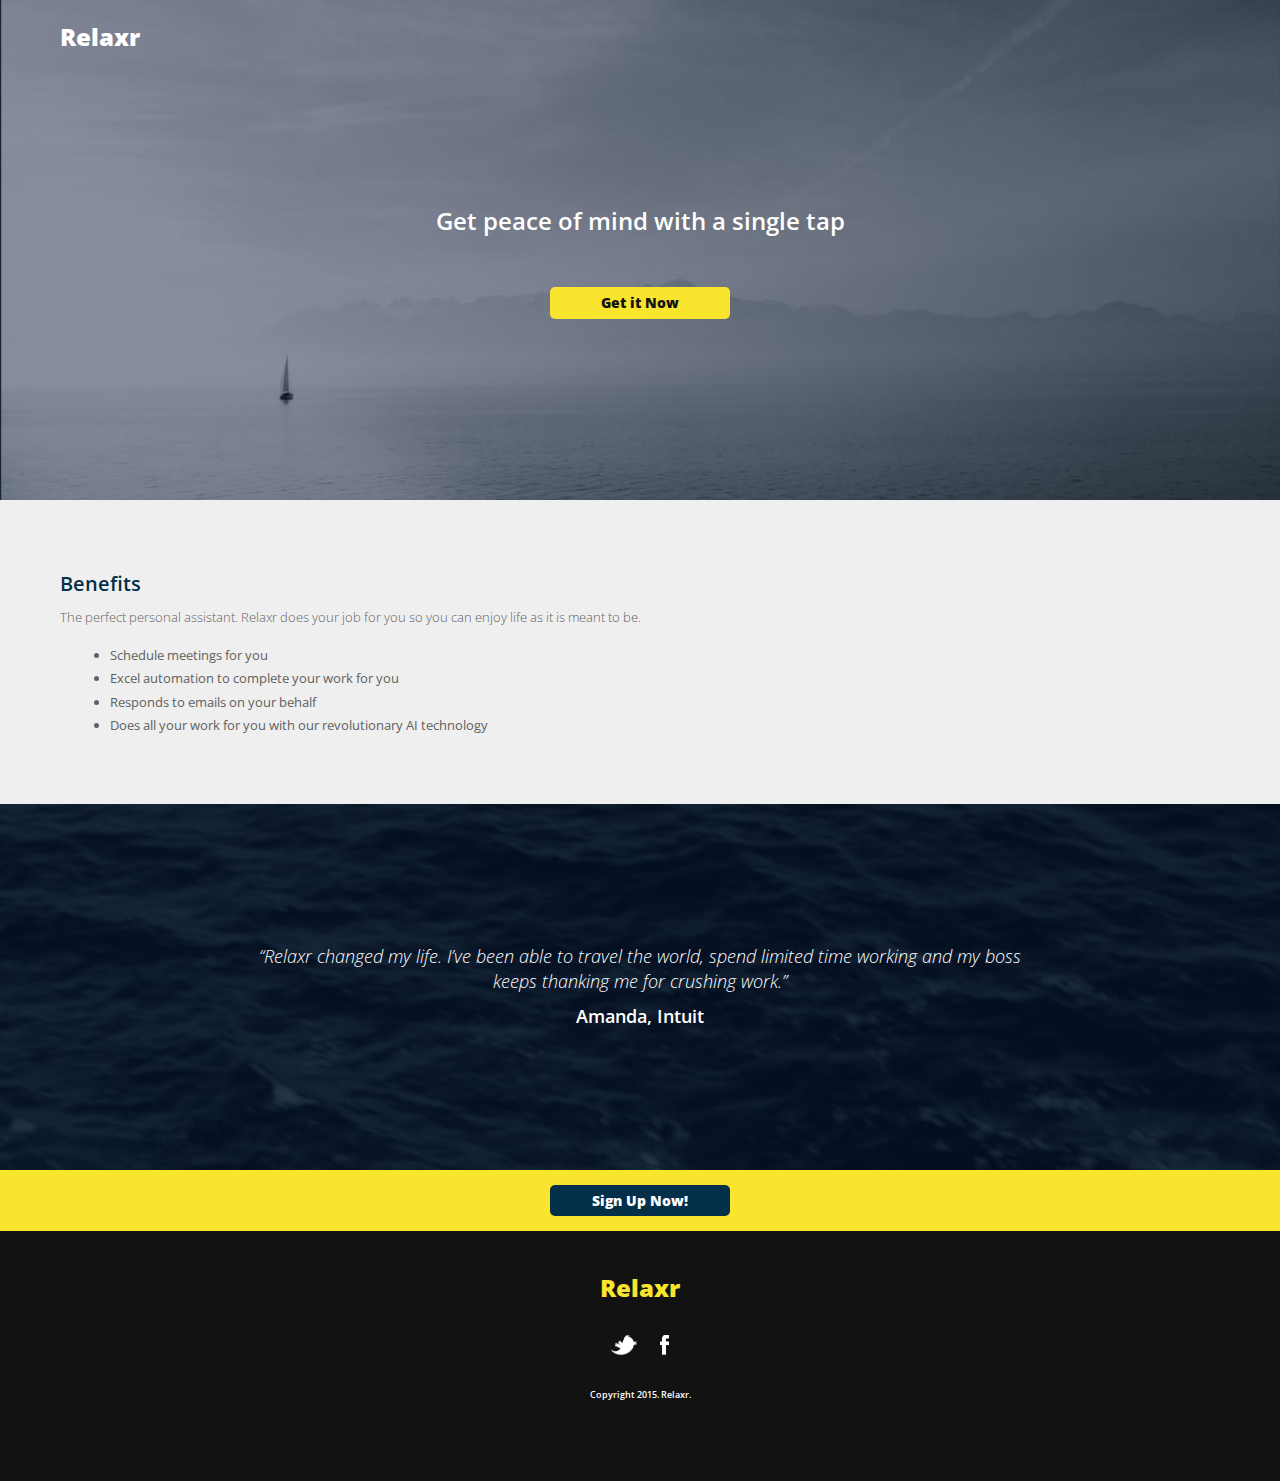
<file: index.html>
<!DOCTYPE html>
<html lang="en">
	<head>
    	<meta charset="utf-8">
    	<meta name="description" content="Your description goes here">
    	<meta name="keywords" content="one, two, three">
		<title>Relaxr landing page</title>
		<link rel="stylesheet" href="css/reset.css">
		<link rel="stylesheet" href="css/style.css">
		<link href="https://fonts.googleapis.com/css?family=Open+Sans:300italic,300,600,800" rel="stylesheet">
	</head>
	<body class="index">
		<div id="container">
			<header class="home">
				<h1>Relaxr</h1>
				<h2>Get peace of mind with a single tap</h2>
				<a href="" class="button">Get it Now</a>
			</header>
			<section class="benefits">
				<h3>Benefits</h3>
				<p>The perfect personal assistant. Relaxr does your job for you so you can enjoy life as it is meant to be.</p>
				<ul>
					<li>Schedule meetings for you</li>
					<li>Excel automation to complete your work for you</li>
					<li>Responds to emails on your behalf</li>
					<li>Does all your work for you with our revolutionary AI technology</li>
				</ul>
			</section>
			<section class="testimonial">
				<blockquote cite="http://">
					“Relaxr changed my life. I’ve been able to travel the world, spend limited time working and my boss keeps thanking me for crushing work.”
				</blockquote>
				<span>Amanda, Intuit</span>
			</section>
			<aside class="stripe">
				<a href="#" class="button sign-up">Sign Up Now!</a>
			</aside>
			<footer>
				<h1>Relaxr</h1>
				<nav>
					<ul>
						<li><a href="https://twitter.com/"><img src="images/twitter.png" alt="Twitter"></a></li>
						<li><a href="https://www.facebook.com/"><img src="images/facebook.png" alt="Facebook"></a></li>
					</ul>
				</nav>
				<span>Copyright 2015. Relaxr.</span>
			</footer>
		</div>
	</body>
</html>
</file>
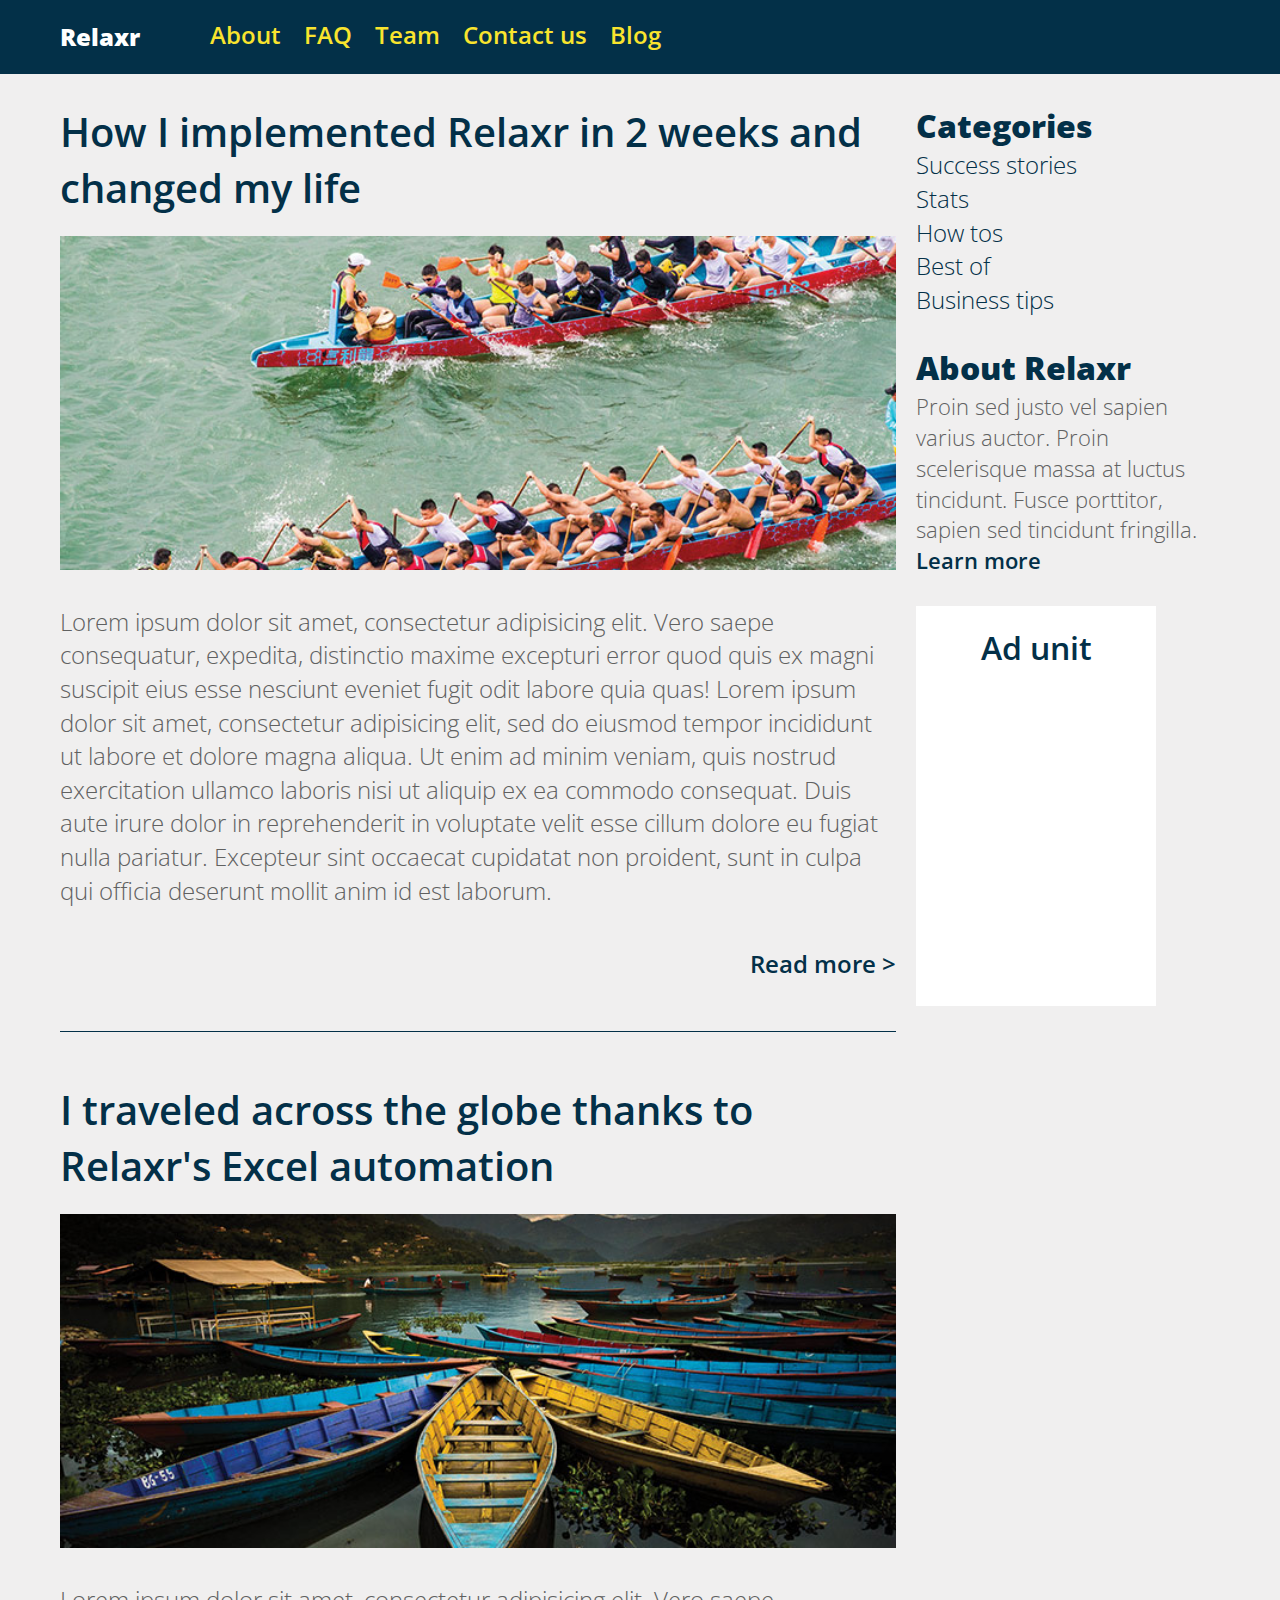
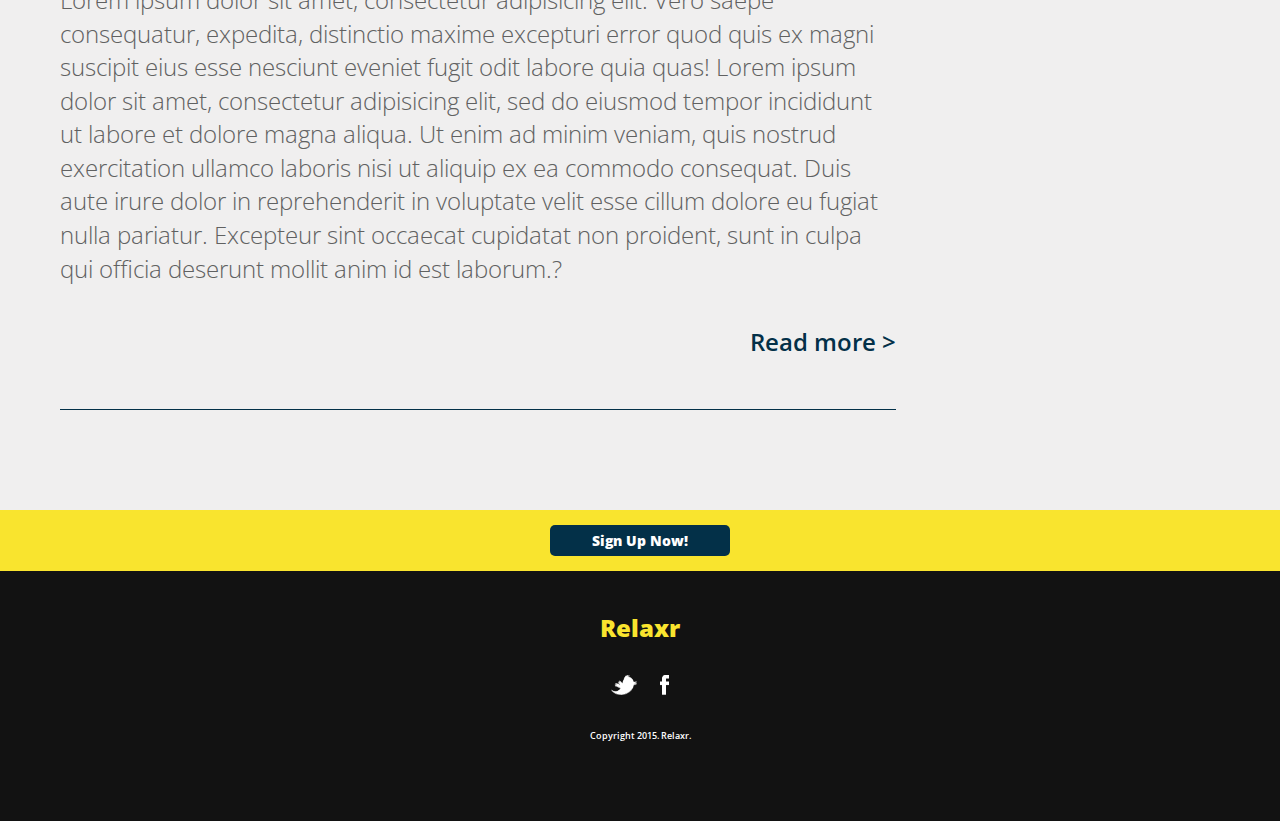
<file: blog.html>
<!DOCTYPE html>
<html lang="en">
	<head>
		<meta charset="utf-8">
		<meta name="description" content="Your description goes here">
		<meta name="keywords" content="one, two, three">
	<title>Relaxr blog page</title>
	<link rel="stylesheet" href="css/reset.css">
	<link rel="stylesheet" href="css/style.css">
	<link href="https://fonts.googleapis.com/css?family=Open+Sans:300italic,300,600,800" rel="stylesheet">
	</head>
	<body>
		<div id="container">
			<header>
				<nav class="primary_nav">
					<h1>Relaxr</h1>
					<ul>
						<li><a href="#">About</a></li>
						<li><a href="#">FAQ</a></li>
						<li><a href="#">Team</a></li>
						<li><a href="#">Contact us</a></li>
						<li><a href="#">Blog</a></li>
					</ul>
				</nav>
			</header>
			<div class="main_container">
				<section class="main">
					<div class="post_1">
						<h2>How I implemented Relaxr in 2 weeks and changed my life</h2>
						<img src="images/blog_photo1.jpg" alt="photo_01">
						<p>Lorem ipsum dolor sit amet, consectetur adipisicing elit. Vero saepe consequatur, expedita, distinctio maxime excepturi error quod quis ex magni suscipit eius esse nesciunt eveniet fugit odit labore quia quas! Lorem ipsum dolor sit amet, consectetur adipisicing elit, sed do eiusmod tempor incididunt ut labore et dolore magna aliqua. Ut enim ad minim veniam, quis nostrud exercitation ullamco laboris nisi ut aliquip ex ea commodo consequat. Duis aute irure dolor in reprehenderit in voluptate velit esse cillum dolore eu fugiat nulla pariatur. Excepteur sint occaecat cupidatat non proident, sunt in culpa qui officia deserunt mollit anim id est laborum.</p>
						<span><a href="">Read more ></a></span>
					</div>
					<div class="post_2">
						<h2>I traveled across the globe thanks to Relaxr's Excel automation</h2>
						<img src="images/blog_photo2.jpg" alt="photo_02">
						<p>Lorem ipsum dolor sit amet, consectetur adipisicing elit. Vero saepe consequatur, expedita, distinctio maxime excepturi error quod quis ex magni suscipit eius esse nesciunt eveniet fugit odit labore quia quas! Lorem ipsum dolor sit amet, consectetur adipisicing elit, sed do eiusmod tempor incididunt ut labore et dolore magna aliqua. Ut enim ad minim veniam, quis nostrud exercitation ullamco laboris nisi ut aliquip ex ea commodo consequat. Duis aute irure dolor in reprehenderit in voluptate velit esse cillum dolore eu fugiat nulla pariatur. Excepteur sint occaecat cupidatat non proident, sunt in culpa qui officia deserunt mollit anim id est laborum.?</p>
						<span><a href="#">Read more ></a></span>
					</div>
				</section>
				<section class="side">
					<div class="categories">
						<nav>
							<h3>Categories</h3>
							<ul>
								<li><a href="#">Success stories</a></li>
								<li><a href="#">Stats</a></li>
								<li><a href="#">How tos</a></li>
								<li><a href="#">Best of</a></li>
								<li><a href="#">Business tips</a></li>
							</ul>
						</nav>
					</div>
					<div class="about_relaxr">
							<h3>About Relaxr</h3>
							<p>Proin sed justo vel sapien varius auctor. Proin scelerisque massa at luctus tincidunt. Fusce porttitor, sapien sed tincidunt fringilla.</p>
							<span><a href="#">Learn more</a></span>
					</div>
					<div class="ad">
						<span>Ad unit</span>
					</div>
				</section>
				<section class="clear">
				</section>
			</div>
			</div>
			<div class="clear">
			</div>
			<aside class="stripe">
				<a href="#" class="button sign-up">Sign Up Now!</a>
			</aside>
			<footer>
				<h1>Relaxr</h1>
				<nav>
					<ul>
						<li><a href="https://twitter.com/"><img src="images/twitter.png" alt="Twitter"></a></li>
						<li><a href="https://www.facebook.com/"><img src="images/facebook.png" alt="Facebook"></a></li>
					</ul>
				</nav>
				<span>Copyright 2015. Relaxr.</span>
			</footer>
		</div>
	</body>
</html>
</file>
<file: css/style.css>
/*
Project Name: Blank Template
Client: Your Client
Author: Your Name
Developer @GA in NYC
*/


/******************************************
/* SETUP
/*******************************************/

/* Box Model Hack */
* {
     -moz-box-sizing: border-box; /* Firexfox */
     -webkit-box-sizing: border-box; /* Safari/Chrome/iOS/Android */
     box-sizing: border-box; /* IE */
}

/* Clear fix hack */
.clearfix:after {
     content: ".";
     display: block;
     clear: both;
     visibility: hidden;
     line-height: 0;
     height: 0;
}

.clear {
  clear: both;
}

.alignright {
  float: right;
  padding: 0 0 10px 10px; /* note the padding around a right floated image */
}

.alignleft {
  float: left;
  padding: 0 10px 10px 0; /* note the padding around a left floated image */
}

/******************************************
/* BASE STYLES
/*******************************************/

body.index {
  background: url(../images/header_bg.jpg) no-repeat center top rgb(134,141,157);
  background-size: cover;
}

body {
  color: #000;
  font-size: 12px;
  line-height: 1.4;
  font-family: 'Open Sans', sans-serif;
  margin: 0 auto;
  background-color: #f0efef;
}


/******************************************
/* LAYOUT
/*******************************************/

/* Center the container */
#container {
  width: 100%;
  margin: auto;
  height: 500px;

}

.home {
  text-align: center;
  height: 500px;
}

header h1 {
  font-weight: 800;
  font-size: 24px;
  text-align: left;
  color: #FFF;
  padding: 20px 60px;
}

.home h2 {
  font-weight: 600;
  font-size: 24px;
  color: #FFF;
  text-align: center;
  padding: 0;
  margin-top: 130px;
  margin-bottom: 50px;
}

.button {
  font-weight: 800;
  font-size: 14px;
  text-decoration: none;
  color: #121212;
  background-color: #f9e42e;
  padding: 6px 40px;
  border-radius: 5px;
  text-align: center;
  margin-left: auto;
  margin-right: auto;
  display:block;
  width: 180px;
}

.benefits {
  background-color: #f0efef;
  width: 100%;
  padding-left: 60px;
  display: block;
}

.benefits h3 {
  font-weight: 600;
  font-size: 20px;
  color: #033048;
  padding-top: 70px;
}

p {
  font-weight: 300;
  font-size: 13px;
  color: #606161;
}

.benefits p {
  margin-top: 10px;
  margin-right: 300px;
}


.benefits ul {
  margin-top: 20px;
  font-size: 13px;
  padding-bottom: 70px;
}

.benefits li {
  color: #606161;
  margin-top: 5px;
  margin-left: 50px;
  margin-right:200px;
}

.testimonial {
  background: url(../images/testimonial_bg.jpg) no-repeat center top rgb(134,141,157);
  background-size: cover;
  width: 100%;
}

blockquote {
  color: #FFF;
  text-align: center;
  font-size: 18px;
  font-weight: 300;
  font-style: italic;
  padding: 140px 250px 10px 250px;
}

.testimonial span {
  text-align: center;
  font-size: 18px;
  font-weight: 600;
  color: #FFF;
  display: block;
  padding-bottom: 140px;
}

.stripe {
  background-color: #f9e42e;
  display: block;
  width: 100%;
  padding-top: 15px;
  padding-bottom: 15px;
}

.button.sign-up {
  background-color: #033048;
  color: #FFF;
  display: block;
}

footer h1 {
  padding-top: 40px;
}

footer {
  text-align: center;
  background-color: #121212;
  height: 250px;
  margin: 0;
  width: 100%;
}

footer ul {
  margin-top: 20px;
}

footer li {
  display: inline-block;
}

li a img {
  height: 20px;
  margin: 10px;
}

footer h1 {
  font-weight: 800;
  font-size: 24px;
  text-align: center;
  color: #f9e42e;
}

footer span {
  font-size: 9px;
  color: #FFF;
  font-weight: 600;
  display: block;
  margin-top: 20px;
}

.primary_nav {
  background-color: #033048;
  float: left;
  width: 100%;
}

.primary_nav li {
  display: inline-block;
  font-weight: 600;
  font-size: 24px;
  margin: 18px 10px;
}

.primary_nav a {
  text-decoration: none;
  color: #f9e42e;
}

.primary_nav h1 {
  float: left
}

.main {
  float: left;
  width: 70%;
  padding-left: 60px;
}

.side {
  float: left;
  width: 24%;
  margin-top: 30px;
  padding-left: 20px;
}

.clear {
  clear: left;
}

#container {
  width: 100%;
}

.main_container {
  width: 100%;
}

.main h2 {
  font-weight: 600;
  font-size: 40px;
  color: #033048;
  text-align: left;
  margin-top: 30px;
  margin-bottom: 20px;
}

.main img {
  width: 100%;
  height: auto;
}

h3 {
  font-size: 32px;
  font-weight: 800;
  color: #033048;
}

.categories a {
  font-size: 24px;
  font-weight: 300;
  color: #033048;
  text-decoration: none;
}

.categories ul {
  list-style-type: none;
}

.about_relaxr {
  margin-top: 30px;
}

.about_relaxr p {
  font-size: 22px;
}

.about_relaxr a {
  font-size: 22px;
  font-weight: 600;
  text-decoration: none;
  color: #033048;
}

.ad {
  width: 240px;
  height: 400px;
  background-color: #FFF;
  margin-top: 30px;
  text-align: center;
  padding-top: 20px;
}

.ad span{
  font-size: 32px;
  font-weight: 600;
  color: #033048;
}

.main p {
  font-size: 24px;
  padding-top: 30px;
}

.main span {
  display: block;
  text-align: right;
  margin-top: 40px;
}

.main a {
  font-size: 24px;
  font-weight: 600;
  color: #033048;
  text-decoration: none;
}

.post_1 {
  padding-bottom: 50px;
  border-bottom: 1px solid #033048;
  margin-bottom: 50px;
}

.post_2 {
  padding-bottom: 50px;
  border-bottom: 1px solid #033048;
  margin-bottom: 100px;
}
/******************************************
/* ADDITIONAL STYLES
/*******************************************/
</file>
